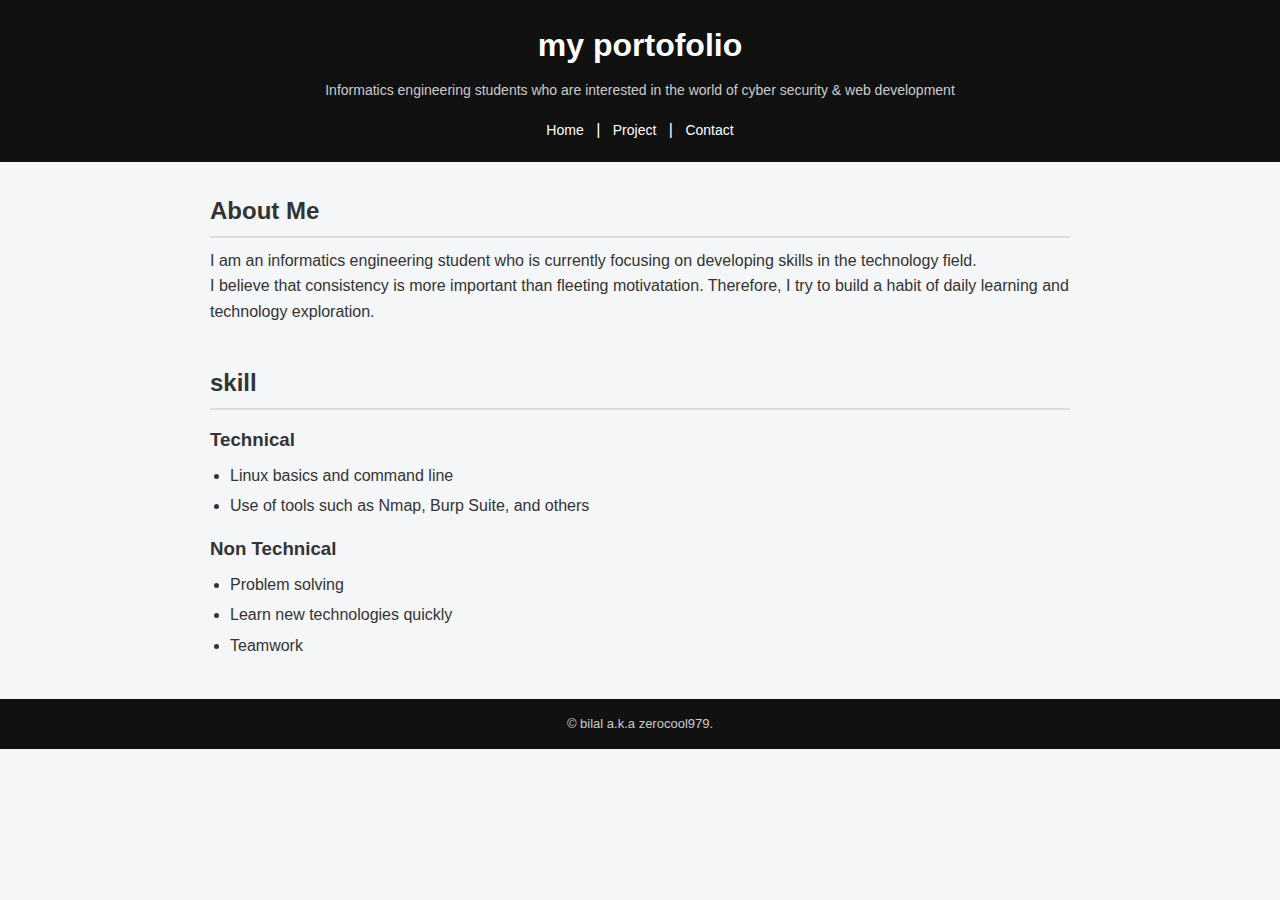
<file: W3/task/index.html>
<!DOCTYPE html>
<html lang="en">
<head>
    <meta charset="UTF-8">
    <title>portofolio</title>
    <link rel="stylesheet" href="style.css">
</head>
<body>

<header>
    <h1>my portofolio</h1>
    <p>Informatics engineering students who are interested in the world of cyber security & web development</p>
    
    <nav>
        <a href="index.html">Home</a> |
        <a href="project.html">Project</a> |
        <a href="contact.html">Contact</a>
    </nav>
</header>

<main>

    <section id="about">
        <h2>About Me</h2>
        <p>
            I am an informatics engineering student who is currently focusing on developing skills in the technology field.
        </p>
        <p>
            I believe that consistency is more important than fleeting motivatation. Therefore, I try to build a habit of daily learning and technology exploration.
        </p>
    </section>

    <section id="skill">
        <h2>skill</h2>

        <h3>Technical</h3>
        <ul>
            <li>Linux basics and command line</li>
            <li>Use of tools such as Nmap, Burp Suite, and others</li>
        </ul>

        <h3>Non Technical</h3>
        <ul>
            <li>Problem solving</li>
            <li>Learn new technologies quickly</li>
            <li>Teamwork</li>
        </ul>
    </section>

</main>

<footer>
    <p>&copy; bilal a.k.a zerocool979.</p>
</footer>

</body>
</html>
</file>
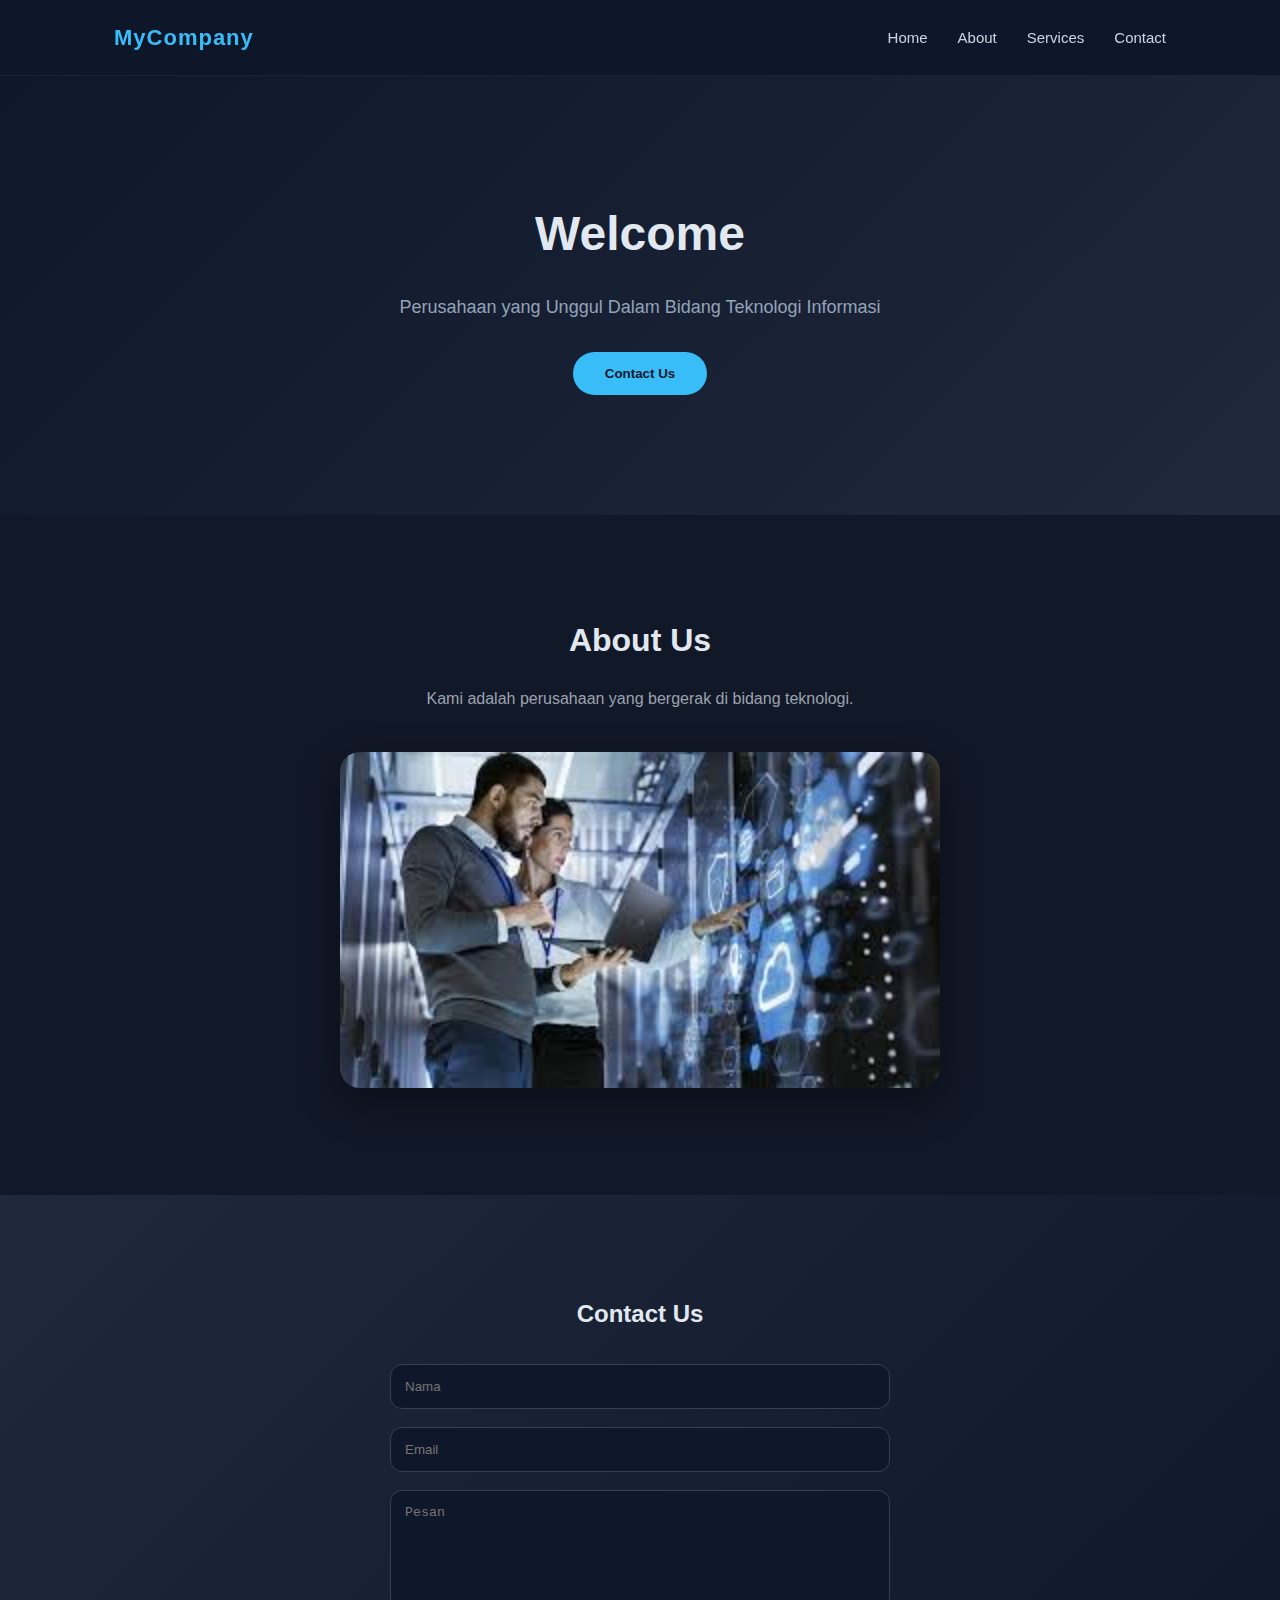
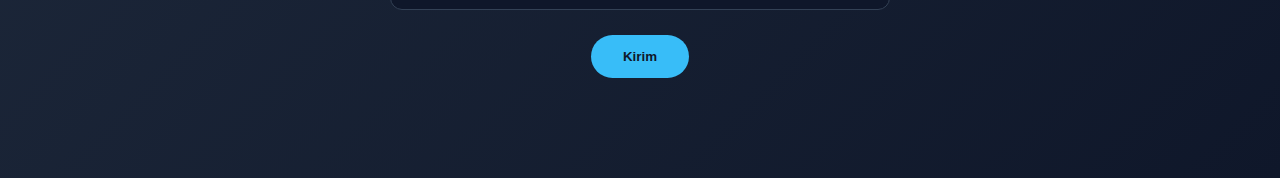
<file: W4/task/index.html>
<!DOCTYPE html>
<html lang="id">
<head>
    <meta charset="UTF-8">
    <title>Company</title>
    <link rel="stylesheet" href="style.css">
</head>
<body>

<header id="header">
    <div class="container">
        <h2 class="logo">MyCompany</h2>
        <nav>
            <a href="#" class="nav-link">Home</a>
            <a href="#" class="nav-link">About</a>
            <a href="#" class="nav-link">Services</a>
            <a href="#" class="nav-link">Contact</a>
        </nav>
    </div>
</header>

<section class="hero">
    <div class="container">
        <h1>Welcome</h1>
        <p>Perusahaan yang Unggul Dalam Bidang Teknologi Informasi</p>
        <button class="btn">Contact Us</button>
    </div>
</section>

<section class="about_container">
    <h2>About Us</h2>
    <p>Kami adalah perusahaan yang bergerak di bidang teknologi.</p>
    <img src="images.jpg" class="about-img">
</section>

<section class="contact_container">
    <h2>Contact Us</h2>
    <form>
        <input type="text" placeholder="Nama" required>
        <input type="email" placeholder="Email" required>
        <textarea placeholder="Pesan"></textarea>
        <button type="submit" class="btn">Kirim</button>
    </form>
</section>

</body>
</html>
</file>
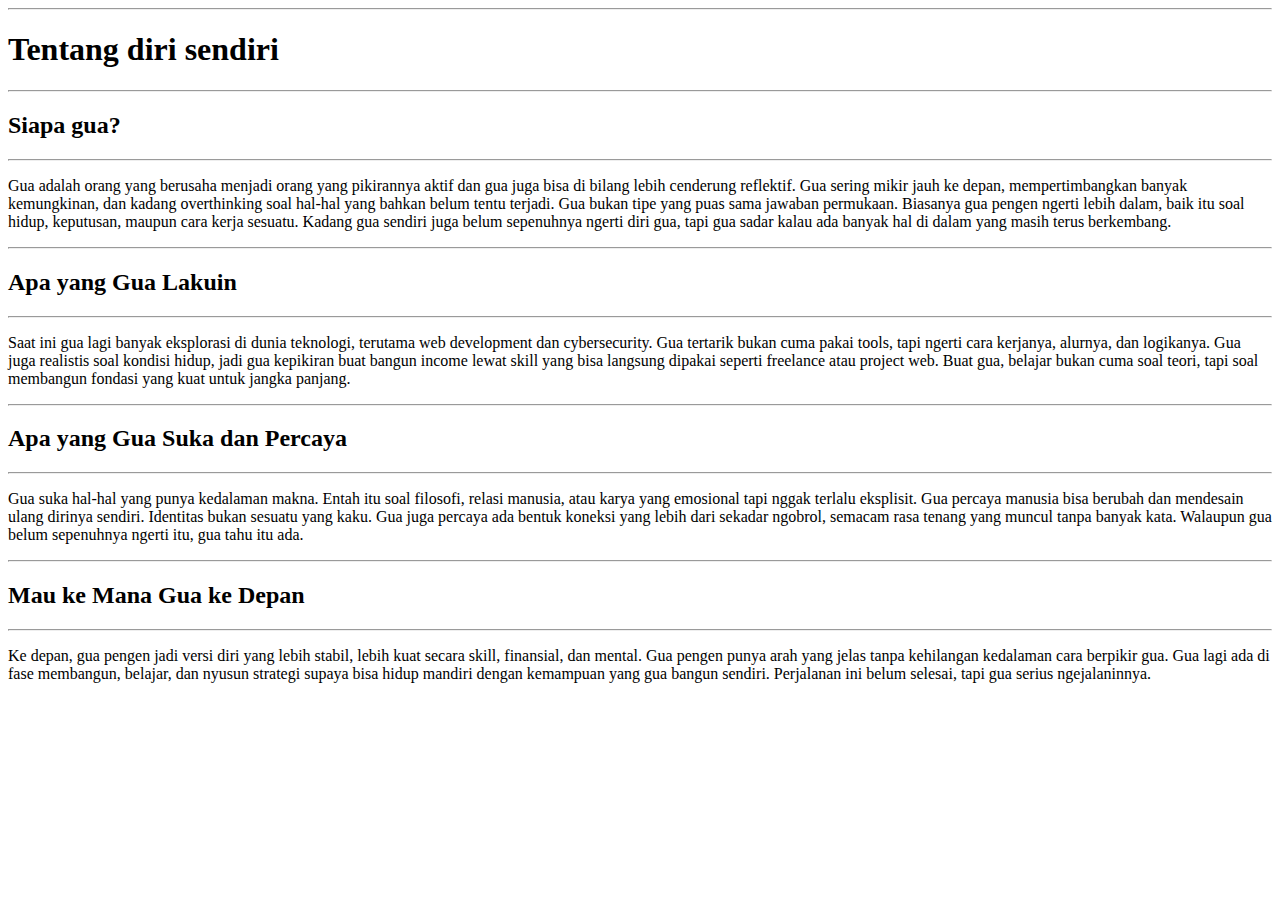
<file: W2/Training-01.html>
<!-- Latihan 1 (Pengenalan): Buat halaman HTML dasar dengan nama, heading, dan paragraf tentang diri sendiri -->

<!DOCTYPE html>
<html lang="id">
<head>
    <meta charset="UTF-8" />
    <meta name="viewport"
        content="width=device-width, initial-scale=1.0" />
    <title>W2 - Training 01</title>
</head>
<body>
    <hr />
    <h1>Tentang diri sendiri</h1>
    <hr />
    <h2>Siapa gua?</h2>
    <hr />
    <p>
        Gua adalah orang yang berusaha menjadi orang yang pikirannya aktif dan gua juga bisa di bilang lebih cenderung reflektif.
        Gua sering mikir jauh ke depan, mempertimbangkan banyak kemungkinan, dan kadang overthinking soal hal-hal yang bahkan belum tentu terjadi.
        Gua bukan tipe yang puas sama jawaban permukaan. Biasanya gua pengen ngerti lebih dalam, baik itu soal hidup, keputusan, maupun cara kerja sesuatu.
        Kadang gua sendiri juga belum sepenuhnya ngerti diri gua, tapi gua sadar kalau ada banyak hal di dalam yang masih terus berkembang.
    </p>


    <hr />
    <h2>Apa yang Gua Lakuin</h2>
    <hr />
    <p>
        Saat ini gua lagi banyak eksplorasi di dunia teknologi, terutama web
        development dan cybersecurity. Gua tertarik bukan cuma pakai tools,
        tapi ngerti cara kerjanya, alurnya, dan logikanya. Gua juga realistis
        soal kondisi hidup, jadi gua kepikiran buat bangun income lewat skill
        yang bisa langsung dipakai seperti freelance atau project web. Buat gua,
        belajar bukan cuma soal teori, tapi soal membangun fondasi yang kuat
        untuk jangka panjang.
    </p>
    <hr />
    <h2>Apa yang Gua Suka dan Percaya</h2>
    <hr />
    <p>
        Gua suka hal-hal yang punya kedalaman makna. Entah itu soal filosofi,
        relasi manusia, atau karya yang emosional tapi nggak terlalu eksplisit.
        Gua percaya manusia bisa berubah dan mendesain ulang dirinya sendiri.
        Identitas bukan sesuatu yang kaku. Gua juga percaya ada bentuk koneksi
        yang lebih dari sekadar ngobrol, semacam rasa tenang yang muncul tanpa
        banyak kata. Walaupun gua belum sepenuhnya ngerti itu, gua tahu itu ada.
    </p>
    <hr />
    <h2>Mau ke Mana Gua ke Depan</h2>
    <hr />
    <p>
        Ke depan, gua pengen jadi versi diri yang lebih stabil, lebih kuat
        secara skill, finansial, dan mental. Gua pengen punya arah yang jelas
        tanpa kehilangan kedalaman cara berpikir gua. Gua lagi ada di fase
        membangun, belajar, dan nyusun strategi supaya bisa hidup mandiri
        dengan kemampuan yang gua bangun sendiri. Perjalanan ini belum selesai,
        tapi gua serius ngejalaninnya.
    </p>
</body>
</html>
</file>
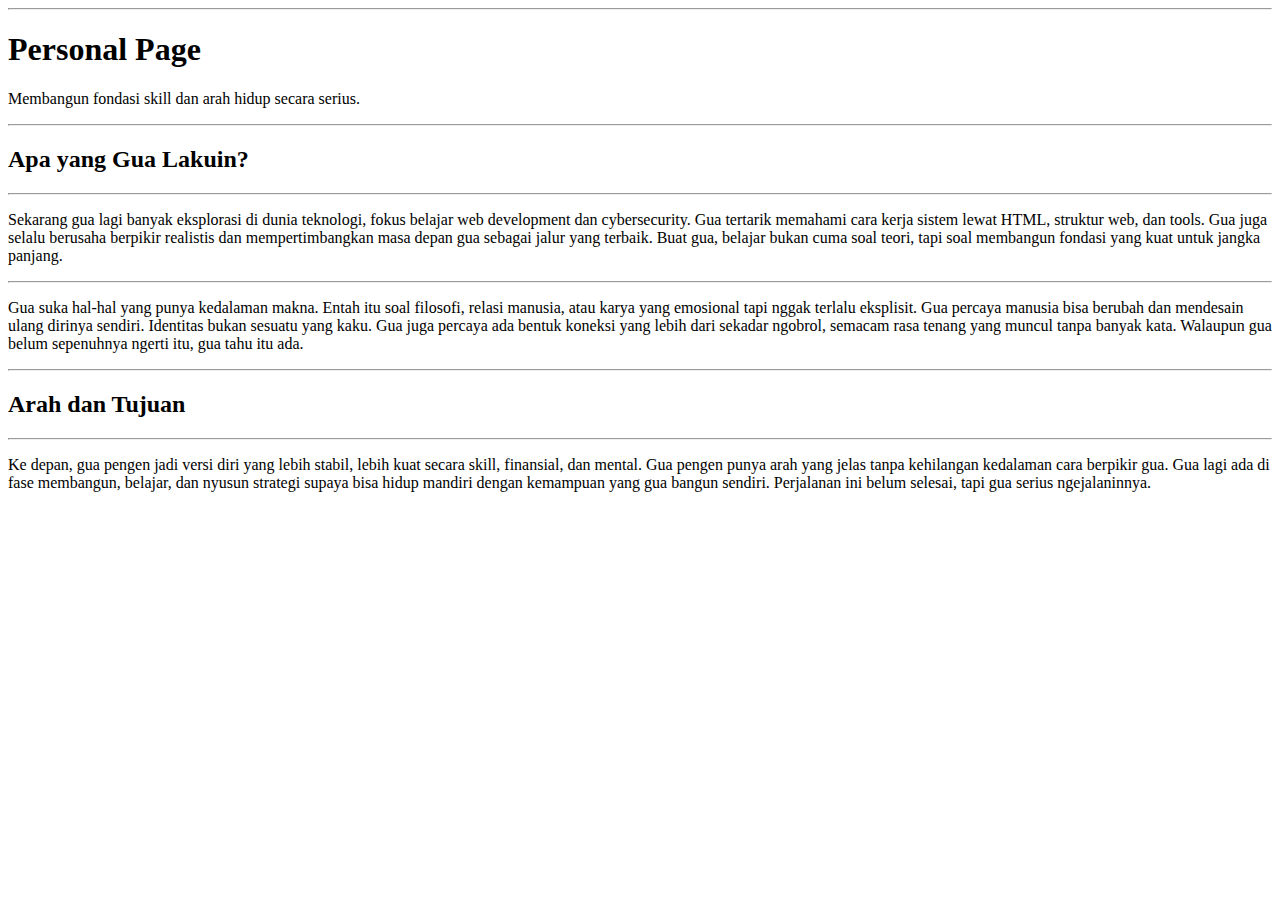
<file: W2/Training-02.html>
<!-- Latihan 2 (Tag Dasar): Bangun halaman personal dengan bagian div, heading, pemisah hr, dan atribut id/class -->

<!DOCTYPE html>
<html lang="id">
<head>
    <meta charset="UTF-8" />
    <meta name="viewport"
        content="width=device-width, initial-scale=1.0" />
    <title>W2 - Training 02</title>
</head>
<body>
    <div id="header">
        <hr />
        <h1>Personal Page</h1>
        <p class="intro">
            Membangun fondasi skill dan arah hidup secara serius.
        </p>
        <hr />
    </div>

    <div id="aktivitas">
        <h2>Apa yang Gua Lakuin?</h2>
        <hr />
        <p>
            Sekarang gua lagi banyak eksplorasi di dunia teknologi, fokus belajar web development dan cybersecurity.
            Gua tertarik memahami cara kerja sistem lewat HTML, struktur web, dan tools.
            Gua juga selalu berusaha berpikir realistis dan mempertimbangkan masa depan gua sebagai jalur yang terbaik.
            Buat gua, belajar bukan cuma soal teori, tapi soal membangun fondasi yang kuat untuk jangka panjang.
        </p>
        <hr />
        <p>
            Gua suka hal-hal yang punya kedalaman makna. Entah itu soal filosofi,
            relasi manusia, atau karya yang emosional tapi nggak terlalu eksplisit.
            Gua percaya manusia bisa berubah dan mendesain ulang dirinya sendiri.
            Identitas bukan sesuatu yang kaku. Gua juga percaya ada bentuk koneksi
            yang lebih dari sekadar ngobrol, semacam rasa tenang yang muncul tanpa
            banyak kata. Walaupun gua belum sepenuhnya ngerti itu, gua tahu itu ada.
        </p>
    </div>

    <div id="visi">
        <hr />
        <h2>Arah dan Tujuan</h2>
        <hr />
        <p class="goal">
            Ke depan, gua pengen jadi versi diri yang lebih stabil, lebih kuat
            secara skill, finansial, dan mental. Gua pengen punya arah yang jelas
            tanpa kehilangan kedalaman cara berpikir gua. Gua lagi ada di fase
            membangun, belajar, dan nyusun strategi supaya bisa hidup mandiri
            dengan kemampuan yang gua bangun sendiri. Perjalanan ini belum selesai,
            tapi gua serius ngejalaninnya.
        </p>
    </div>

</body>
</html>
</file>
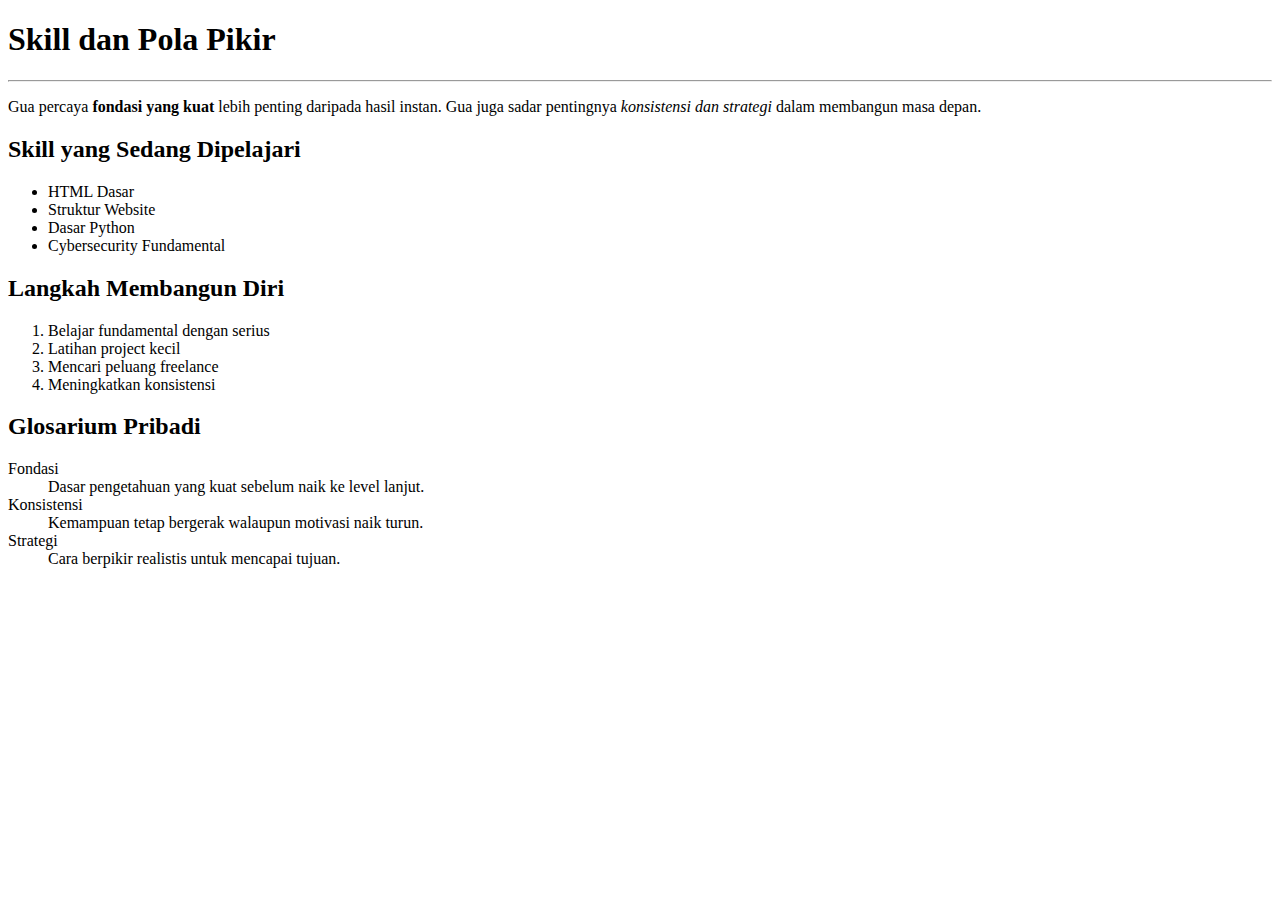
<file: W2/Training-03.html>
<!-- Latihan 3 (Teks & Daftar): Buat halaman resep dengan teks tebal/miring, list ordered/unordered, dan glosarium dengan dl -->

<!DOCTYPE html>
<html lang="id">
<head>
    <meta charset="UTF-8" />
    <title>W2 - Training 03</title>
</head>
<body>

    <h1>Skill dan Pola Pikir</h1>
    <hr />

    <p>
        Gua percaya <strong>fondasi yang kuat</strong> lebih penting daripada hasil instan.
        Gua juga sadar pentingnya <em>konsistensi dan strategi</em> dalam membangun masa depan.
    </p>

    <h2>Skill yang Sedang Dipelajari</h2>
    <ul>
        <li>HTML Dasar</li>
        <li>Struktur Website</li>
        <li>Dasar Python</li>
        <li>Cybersecurity Fundamental</li>
    </ul>

    <h2>Langkah Membangun Diri</h2>
    <ol>
        <li>Belajar fundamental dengan serius</li>
        <li>Latihan project kecil</li>
        <li>Mencari peluang freelance</li>
        <li>Meningkatkan konsistensi</li>
    </ol>

    <h2>Glosarium Pribadi</h2>
    <dl>
        <dt>Fondasi</dt>
        <dd>Dasar pengetahuan yang kuat sebelum naik ke level lanjut.</dd>

        <dt>Konsistensi</dt>
        <dd>Kemampuan tetap bergerak walaupun motivasi naik turun.</dd>

        <dt>Strategi</dt>
        <dd>Cara berpikir realistis untuk mencapai tujuan.</dd>
    </dl>

</body>
</html>
</file>
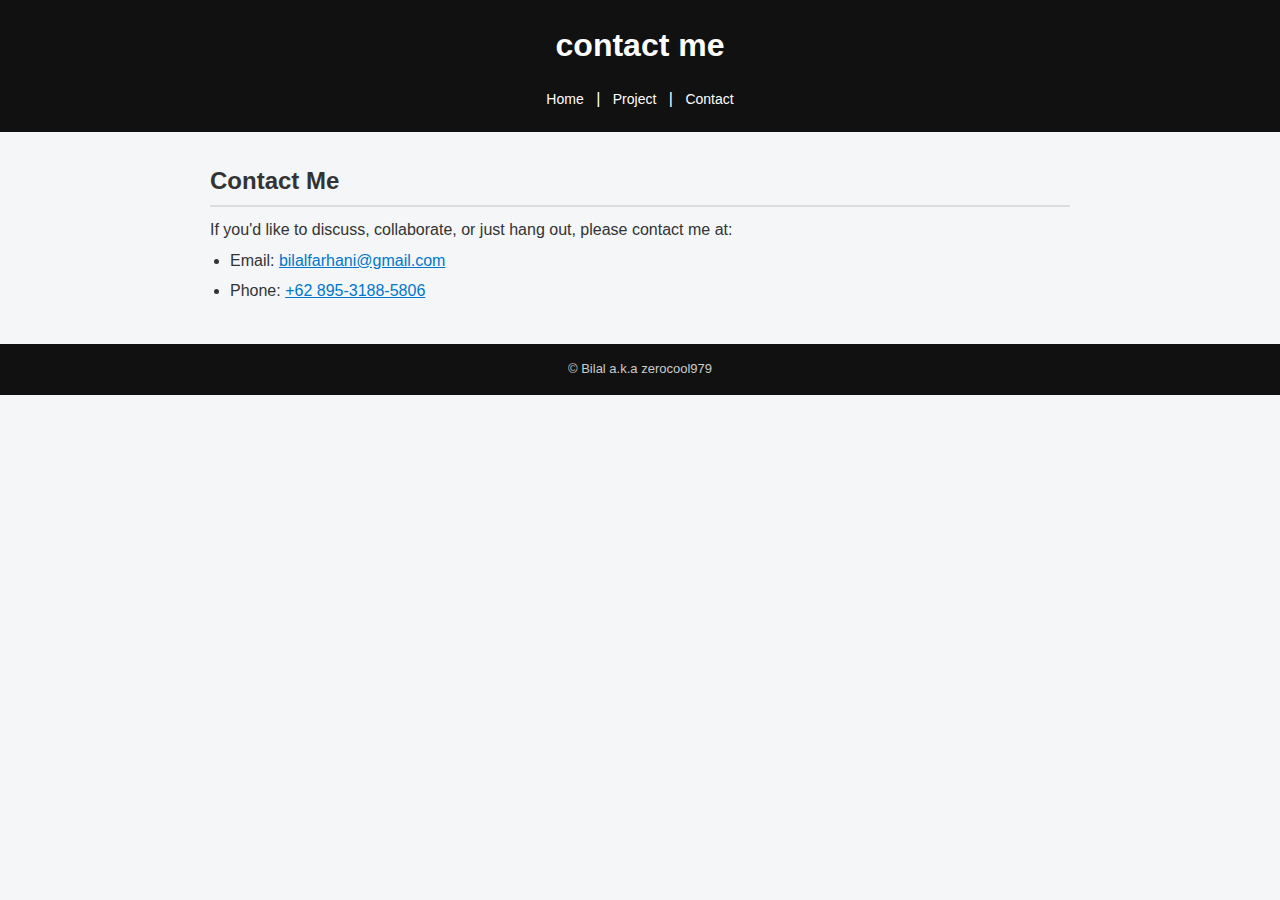
<file: W3/task/contact.html>
<!DOCTYPE html>
<html lang="en">
<head>
    <meta charset="UTF-8">
    <title>Contact</title>
    <link rel="stylesheet" href="style.css">
</head>
<body>

<header>
    <h1>contact me</h1>

    <nav>
        <a href="index.html">Home</a> |
        <a href="project.html">Project</a> |
        <a href="contact.html">Contact</a>
    </nav>
</header>

<main>

    <section>
        <h2>Contact Me</h2>
        <p>
            If you'd like to discuss, collaborate, or just hang out, please contact me at:
        </p>

        <ul>
            <li>Email: <a href="mailto:bilalfarhani@gmail.com">bilalfarhani@gmail.com</a></li>
            <li>Phone: <a href="tel:+6289531885806">+62 895-3188-5806</a></li>
        </ul>
    </section>

</main>

<footer>
    <p>&copy; Bilal a.k.a zerocool979</p>
</footer>

</body>
</html>
</file>
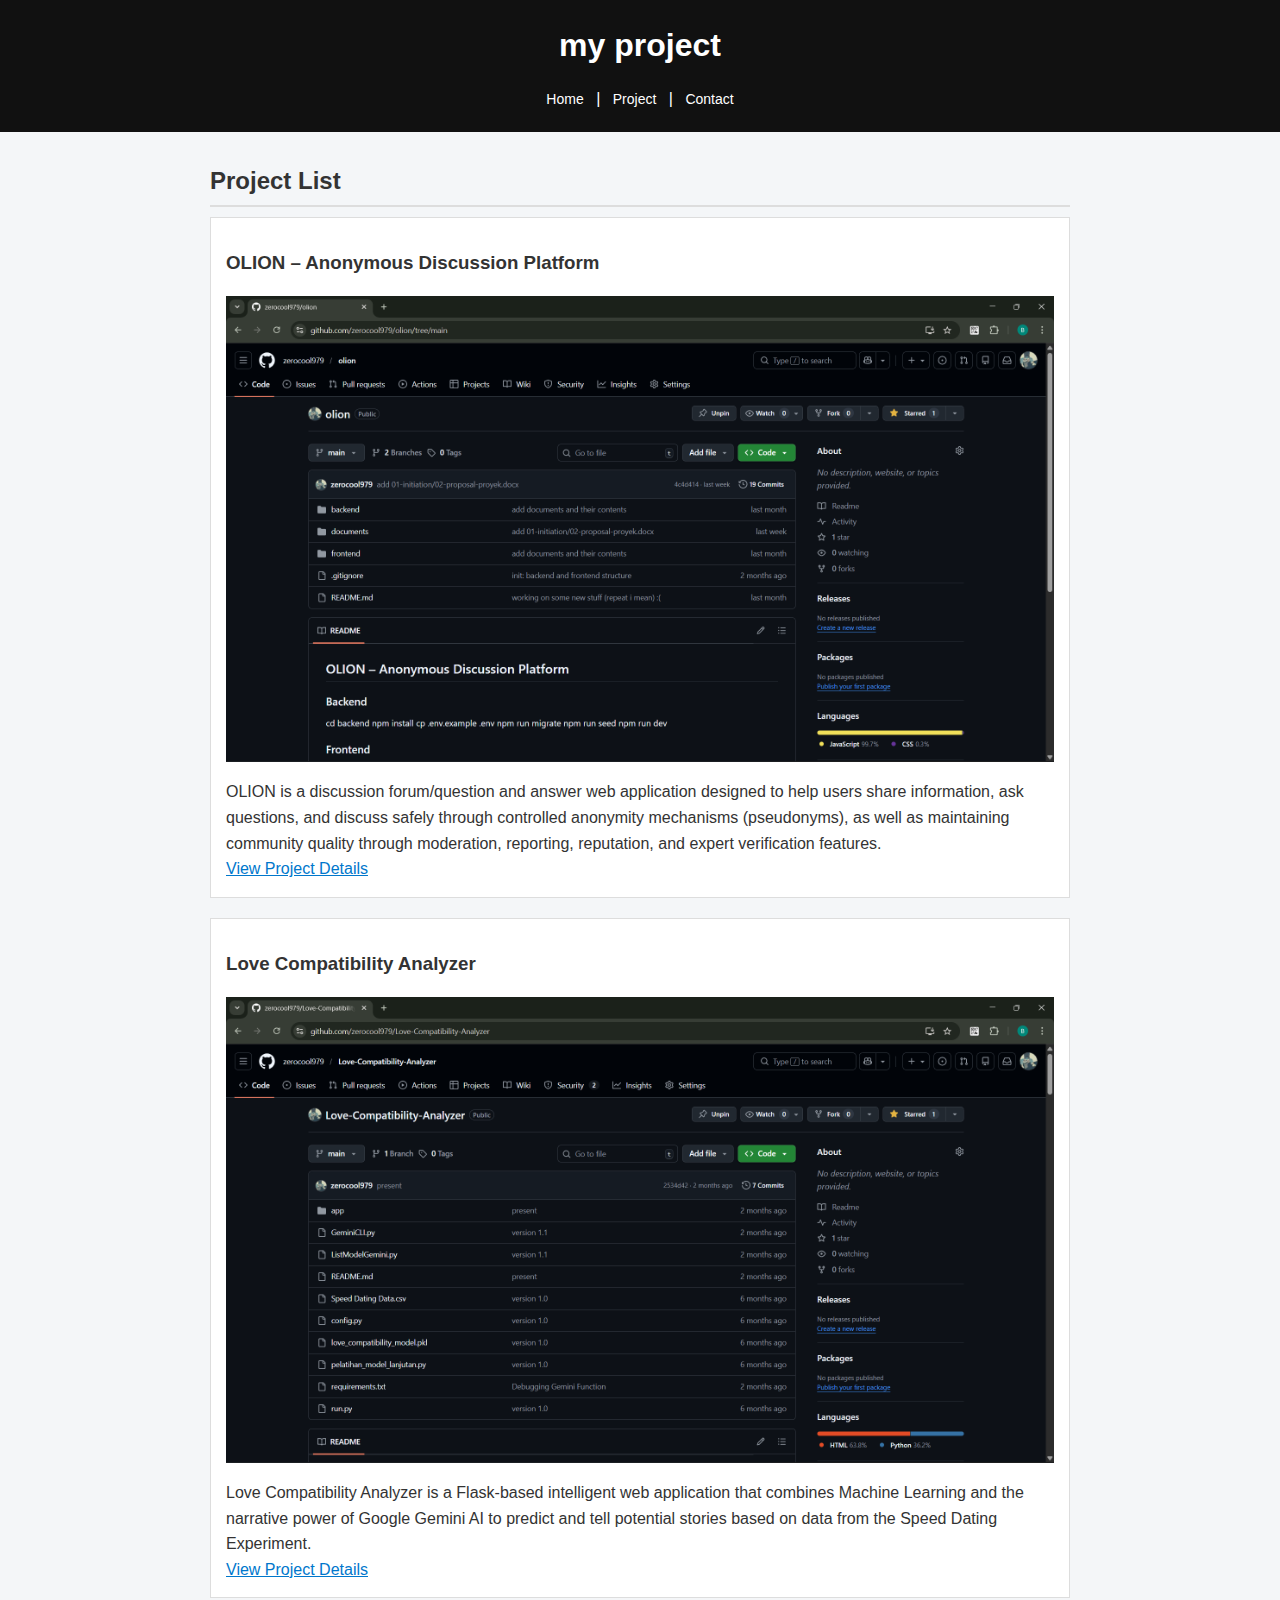
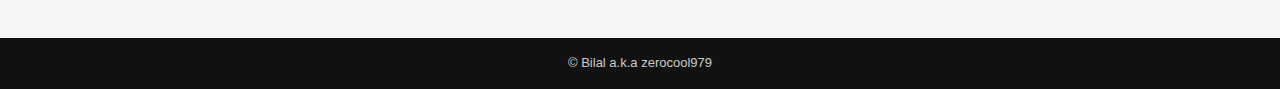
<file: W3/task/project.html>
<!DOCTYPE html>
<html lang="en">
<head>
    <meta charset="UTF-8">
    <title>Project</title>
    <link rel="stylesheet" href="style.css">
</head>
<body>

<header>
    <h1>my project</h1>

    <nav>
        <a href="index.html">Home</a> |
        <a href="project.html">Project</a> |
        <a href="contact.html">Contact</a>
    </nav>
</header>

<main>

    <section>
        <h2>Project List</h2>

        <article>
            <h3>OLION – Anonymous Discussion Platform</h3>
            <img src="olion.png" alt="Project Image">
            <p>
                OLION is a discussion forum/question and answer web application designed to help users share information, ask questions, and discuss safely through controlled anonymity mechanisms (pseudonyms), as well as maintaining community quality through moderation, reporting, reputation, and expert verification features.
            </p>
            <p>
                <a href="https://github.com/zerocool979/olion">View Project Details</a>
            </p>
        </article>

        <article>
            <h3>Love Compatibility Analyzer</h3>
            <img src="lca.png" alt="Project image">
            <p>
                Love Compatibility Analyzer is a Flask-based intelligent web application that combines Machine Learning and the narrative power of Google Gemini AI to predict and tell potential stories based on data from the Speed ​​Dating Experiment.
            </p>
            <p>
                <a href="https://github.com/zerocool979/Love-Compatibility-Analyzer">View Project Details</a>
            </p>
        </article>

    </section>

</main>

<footer>
    <p>&copy; Bilal a.k.a zerocool979</p>
</footer>

</body>
</html>
</file>
<file: W3/task/style.css>
/* Reset sederhana */
* {
    margin: 0;
    padding: 0;
    box-sizing: border-box;
}

/* Body */
body {
    font-family: Arial, Helvetica, sans-serif;
    background-color: #f4f6f8;
    color: #333;
    line-height: 1.6;
}

/* Header */
header {
    background-color: #111;
    color: #fff;
    padding: 20px;
    text-align: center;
}

header p {
    margin-top: 8px;
    font-size: 14px;
    color: #ccc;
}

/* Navigasi */
nav {
    margin-top: 15px;
}

nav a {
    color: #fff;
    text-decoration: none;
    margin: 0 8px;
    font-size: 14px;
}

nav a:hover {
    text-decoration: underline;
}

/* Main */
main {
    max-width: 900px;
    margin: 30px auto;
    padding: 0 20px;
}

/* Section */
section {
    margin-bottom: 40px;
}

/* Heading */
h2 {
    margin-bottom: 10px;
    border-bottom: 2px solid #ddd;
    padding-bottom: 5px;
}

h3 {
    margin-top: 15px;
    margin-bottom: 8px;
}

/* List */
ul {
    margin-left: 20px;
    margin-top: 5px;
}

li {
    margin-bottom: 5px;
}

/* Article (Project page) */
article {
    background-color: #fff;
    padding: 15px;
    margin-bottom: 20px;
    border: 1px solid #ddd;
}

article img {
    max-width: 100%;
    height: auto;
    margin: 10px 0;
}

/* Link umum */
a {
    color: #0077cc;
}

a:hover {
    opacity: 0.8;
}

/* Footer */
footer {
    text-align: center;
    padding: 15px;
    background-color: #111;
    color: #ccc;
    font-size: 13px;
}
</file>
<file: W4/task/style.css>
/* GLOBAL RESET */
*, *::before, *::after {
    box-sizing: border-box;
    margin: 0;
    padding: 0;
}

body {
    font-family: 'Segoe UI', Arial, sans-serif;
    background: #0f172a;
    color: #e2e8f0;
    line-height: 1.6;
}

/* CONTAINER */
.container {
    max-width: 1100px;
    margin: 0 auto;
    padding: 0 24px;
}

/* HEADER */
#header {
    background: rgba(15, 23, 42, 0.95);
    backdrop-filter: blur(10px);
    border-bottom: 1px solid rgba(255,255,255,0.05);
    position: sticky;
    top: 0;
    z-index: 100;
}

#header .container {
    display: flex;
    justify-content: space-between;
    align-items: center;
    padding: 20px 24px;
}

.logo {
    font-size: 22px;
    font-weight: 600;
    letter-spacing: 1px;
    color: #38bdf8;
}

nav {
    display: flex;
    gap: 30px;
}

.nav-link {
    text-decoration: none;
    color: #cbd5e1;
    font-size: 15px;
    position: relative;
    transition: 0.3s ease;
}

.nav-link:hover {
    color: #38bdf8;
}

.nav-link::after {
    content: "";
    position: absolute;
    left: 0;
    bottom: -6px;
    width: 0%;
    height: 2px;
    background: #38bdf8;
    transition: 0.3s ease;
}

.nav-link:hover::after {
    width: 100%;
}

/* HERO */
.hero {
    padding: 120px 20px;
    text-align: center;
    background: linear-gradient(135deg, #0f172a, #1e293b);
}

.hero h1 {
    font-size: 48px;
    margin-bottom: 20px;
    font-weight: 700;
}

.hero p {
    max-width: 600px;
    margin: 0 auto 30px;
    color: #94a3b8;
    font-size: 18px;
}

.btn {
    padding: 14px 32px;
    background: #38bdf8;
    color: #0f172a;
    border: none;
    border-radius: 30px;
    font-weight: 600;
    cursor: pointer;
    transition: 0.3s ease;
}

.btn:hover {
    background: #0ea5e9;
    transform: translateY(-3px);
    box-shadow: 0 8px 20px rgba(56,189,248,0.3);
}

/* ABOUT */
.about_container {
    padding: 100px 20px;
    text-align: center;
    background: #111827;
}

.about_container h2 {
    font-size: 32px;
    margin-bottom: 20px;
}

.about_container p {
    max-width: 700px;
    margin: 0 auto 40px;
    color: #9ca3af;
}

.about-img {
    width: 100%;
    max-width: 600px;
    border-radius: 20px;
    box-shadow: 0 15px 40px rgba(0,0,0,0.4);
    transition: 0.4s ease;
}

.about-img:hover {
    transform: scale(1.03);
}

/* CONTACT */
.contact_container {
    padding: 100px 20px;
    background: linear-gradient(135deg, #1e293b, #0f172a);
    text-align: center;
}

.contact_container h2 {
    margin-bottom: 30px;
}

form {
    max-width: 500px;
    margin: 0 auto;
}

form input,
form textarea {
    width: 100%;
    padding: 14px;
    margin-bottom: 18px;
    border-radius: 12px;
    border: 1px solid #334155;
    background: #0f172a;
    color: #e2e8f0;
    transition: 0.3s ease;
}

form input:focus,
form textarea:focus {
    border-color: #38bdf8;
    outline: none;
    box-shadow: 0 0 0 3px rgba(56,189,248,0.2);
}

textarea {
    resize: none;
    height: 120px;
}
</file>
